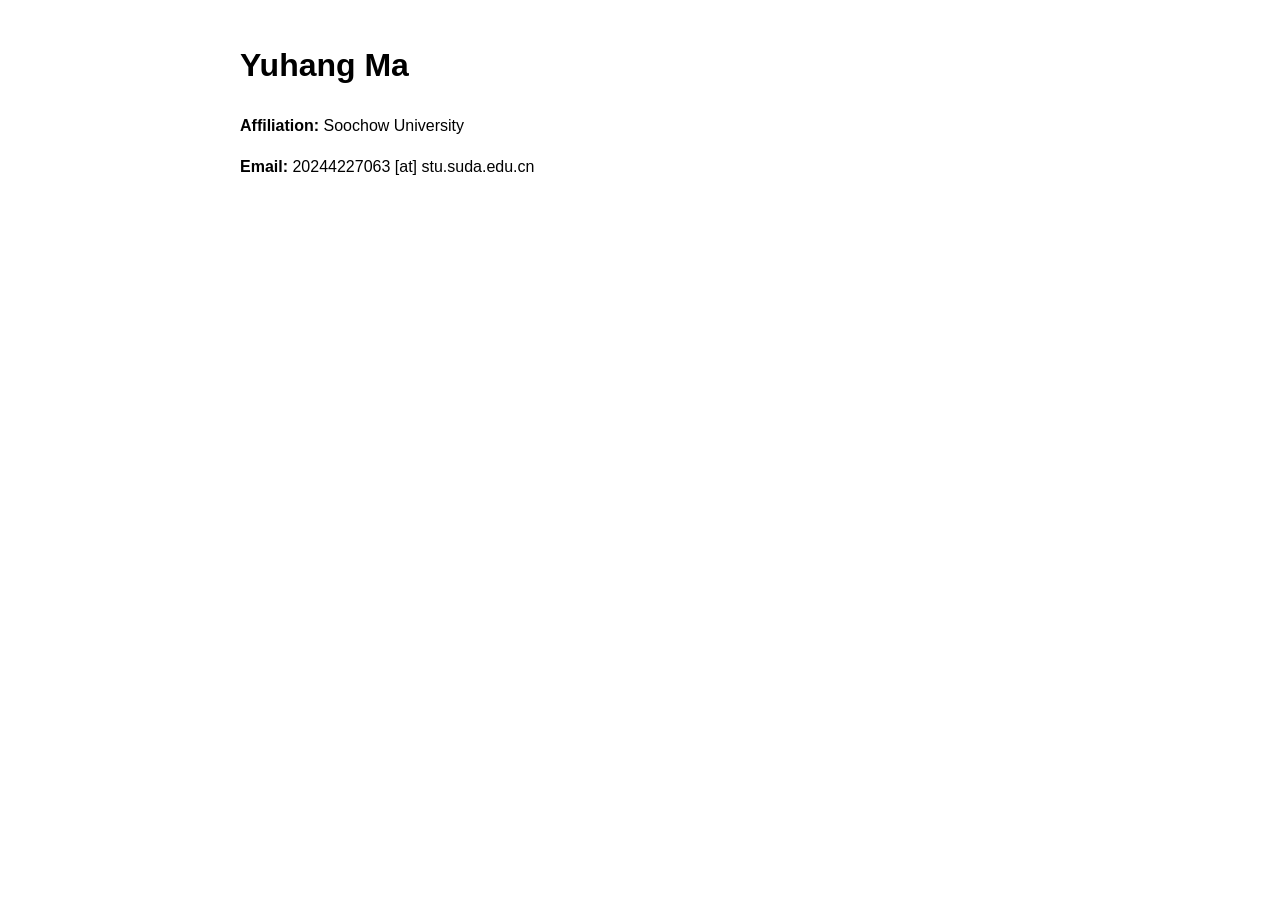
<file: index.html>
<!doctype html>
<html>
<head>
  <meta charset="utf-8" />
  <title>Yuhang Ma</title>
</head>
<body style="font-family: Arial, sans-serif; max-width: 800px; margin: 40px auto; line-height: 1.6;">
  <h1>Yuhang Ma</h1>
  <p><b>Affiliation:</b> Soochow University</p>
  <p><b>Email:</b> 20244227063 [at] stu.suda.edu.cn</p>
</body>
</html>
</file>
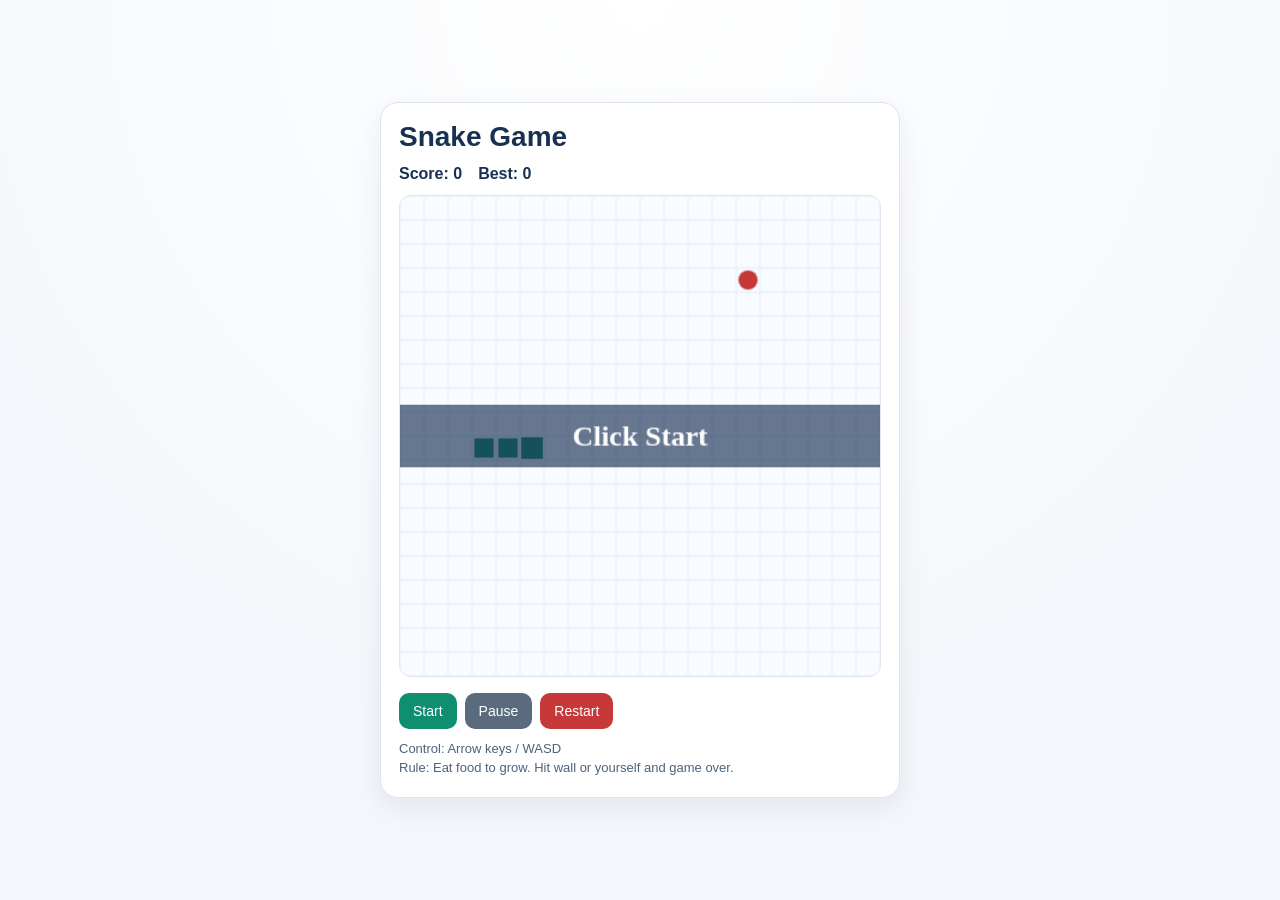
<file: CODEX_TEST/snake-v0.1/index.html>
<!doctype html>
<html lang="en">
<head>
  <meta charset="UTF-8">
  <meta name="viewport" content="width=device-width, initial-scale=1.0">
  <title>Snake Game</title>
  <link rel="stylesheet" href="./style.css">
</head>
<body>
  <main class="app">
    <h1>Snake Game</h1>
    <section class="panel">
      <p>Score: <span id="score">0</span></p>
      <p>Best: <span id="best">0</span></p>
    </section>

    <canvas id="game" width="400" height="400" aria-label="Snake game canvas"></canvas>

    <section class="actions">
      <button id="startBtn">Start</button>
      <button id="pauseBtn">Pause</button>
      <button id="restartBtn">Restart</button>
    </section>

    <section class="tips">
      <p>Control: Arrow keys / WASD</p>
      <p>Rule: Eat food to grow. Hit wall or yourself and game over.</p>
    </section>

    <section class="mobile-pad" aria-label="Mobile direction pad">
      <div></div>
      <button data-dir="up">U</button>
      <div></div>
      <button data-dir="left">L</button>
      <button data-dir="down">D</button>
      <button data-dir="right">R</button>
    </section>
  </main>

  <script src="./script.js"></script>
</body>
</html>
</file>
<file: CODEX_TEST/snake-v0.1/style.css>
:root {
  --bg: #f4f7fb;
  --card: #ffffff;
  --text: #183153;
  --accent: #0f8f6f;
  --accent-2: #0c6a53;
  --danger: #c73939;
  --line: #dbe4ef;
}

* {
  box-sizing: border-box;
}

body {
  margin: 0;
  min-height: 100vh;
  font-family: "Segoe UI", "PingFang SC", "Microsoft YaHei", sans-serif;
  background: radial-gradient(circle at top, #ffffff, var(--bg) 70%);
  color: var(--text);
  display: grid;
  place-items: center;
  padding: 20px;
}

.app {
  width: min(92vw, 520px);
  background: var(--card);
  border: 1px solid var(--line);
  border-radius: 18px;
  box-shadow: 0 10px 30px rgba(24, 49, 83, 0.08);
  padding: 18px;
}

h1 {
  margin: 0 0 12px;
  font-size: 28px;
}

.panel {
  display: flex;
  gap: 16px;
  flex-wrap: wrap;
  margin-bottom: 12px;
}

.panel p {
  margin: 0;
  font-weight: 600;
}

canvas {
  width: 100%;
  height: auto;
  border: 1px solid var(--line);
  border-radius: 12px;
  background: #f8fbff;
}

.actions {
  margin-top: 12px;
  display: flex;
  gap: 8px;
  flex-wrap: wrap;
}

button {
  border: 0;
  background: var(--accent);
  color: #fff;
  border-radius: 10px;
  padding: 10px 14px;
  font-size: 14px;
  cursor: pointer;
}

button:hover {
  background: var(--accent-2);
}

#pauseBtn {
  background: #5a6b7d;
}

#restartBtn {
  background: var(--danger);
}

.tips {
  margin-top: 12px;
  font-size: 13px;
  color: #4d627b;
}

.tips p {
  margin: 4px 0;
}

.mobile-pad {
  margin-top: 12px;
  display: grid;
  grid-template-columns: repeat(3, 1fr);
  gap: 8px;
  max-width: 210px;
}

.mobile-pad button {
  min-height: 42px;
  padding: 0;
  font-size: 18px;
}

@media (min-width: 768px) {
  .mobile-pad {
    display: none;
  }
}
</file>
